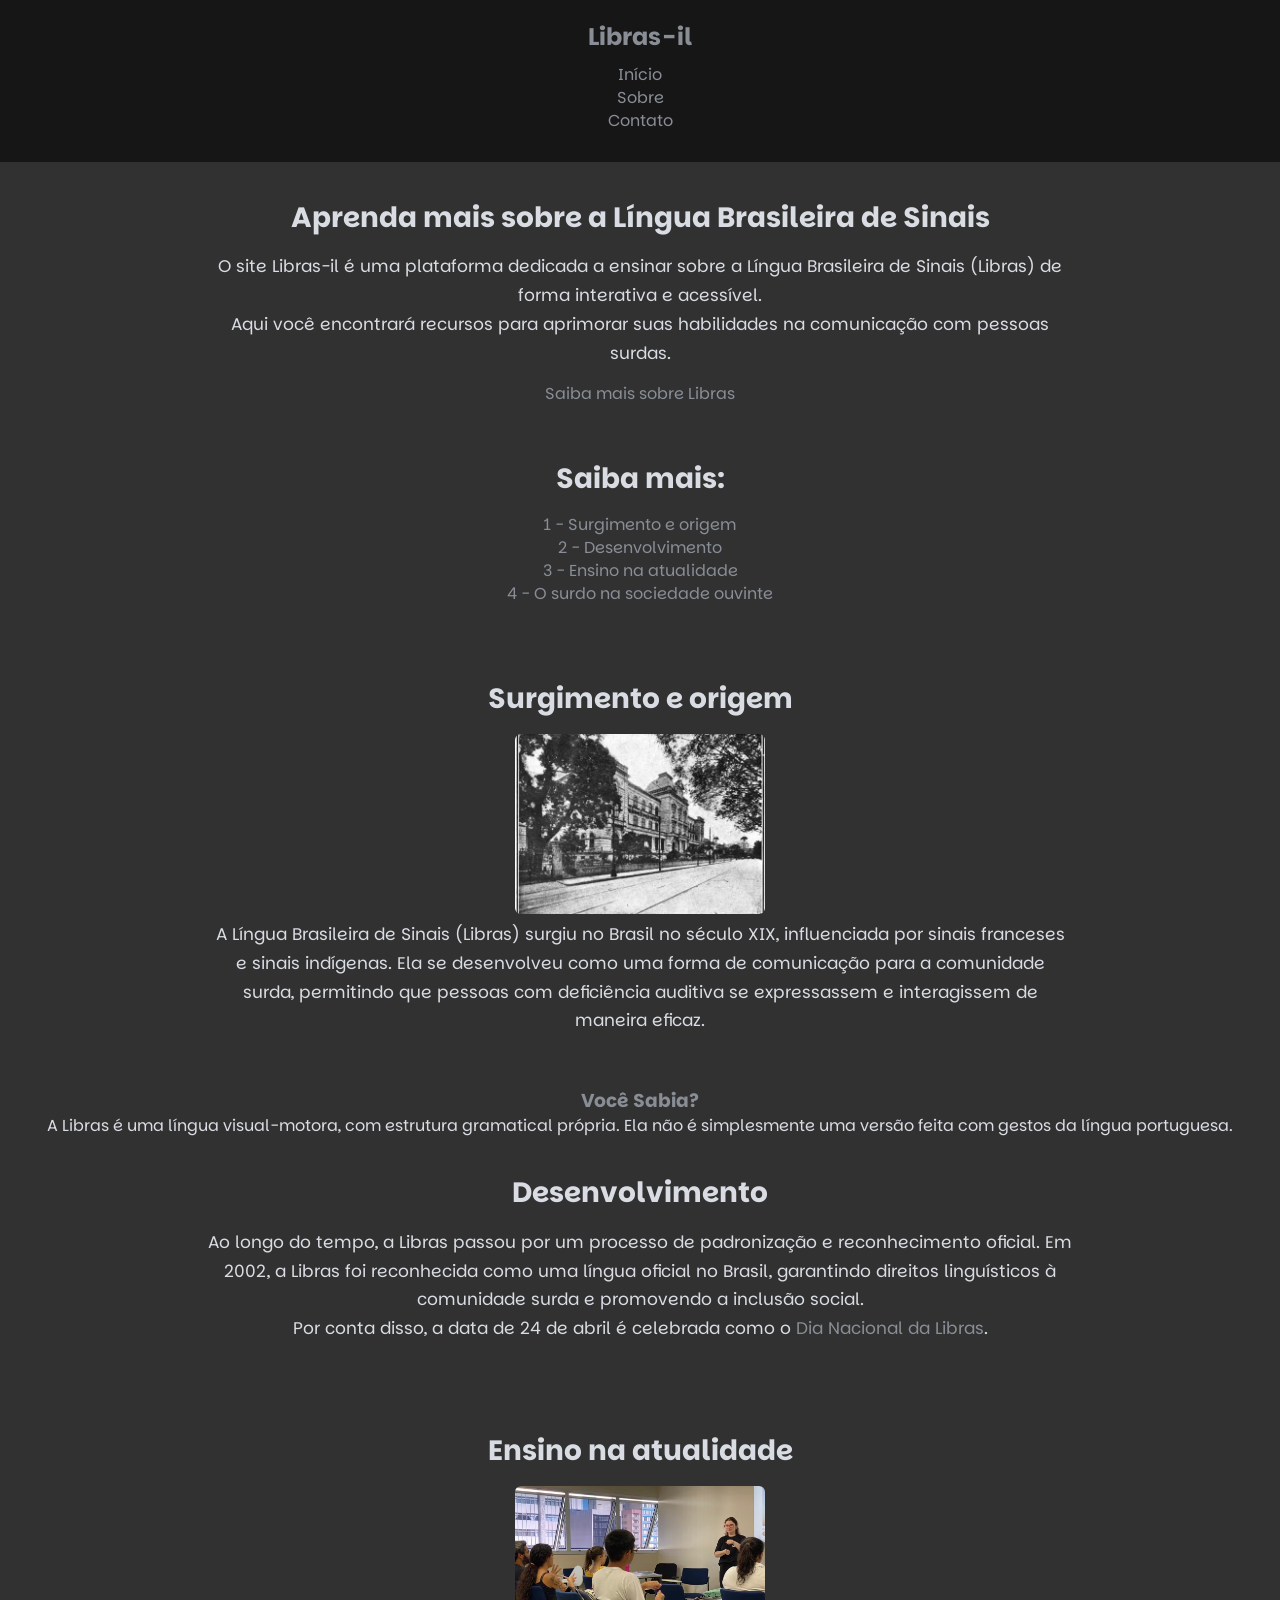
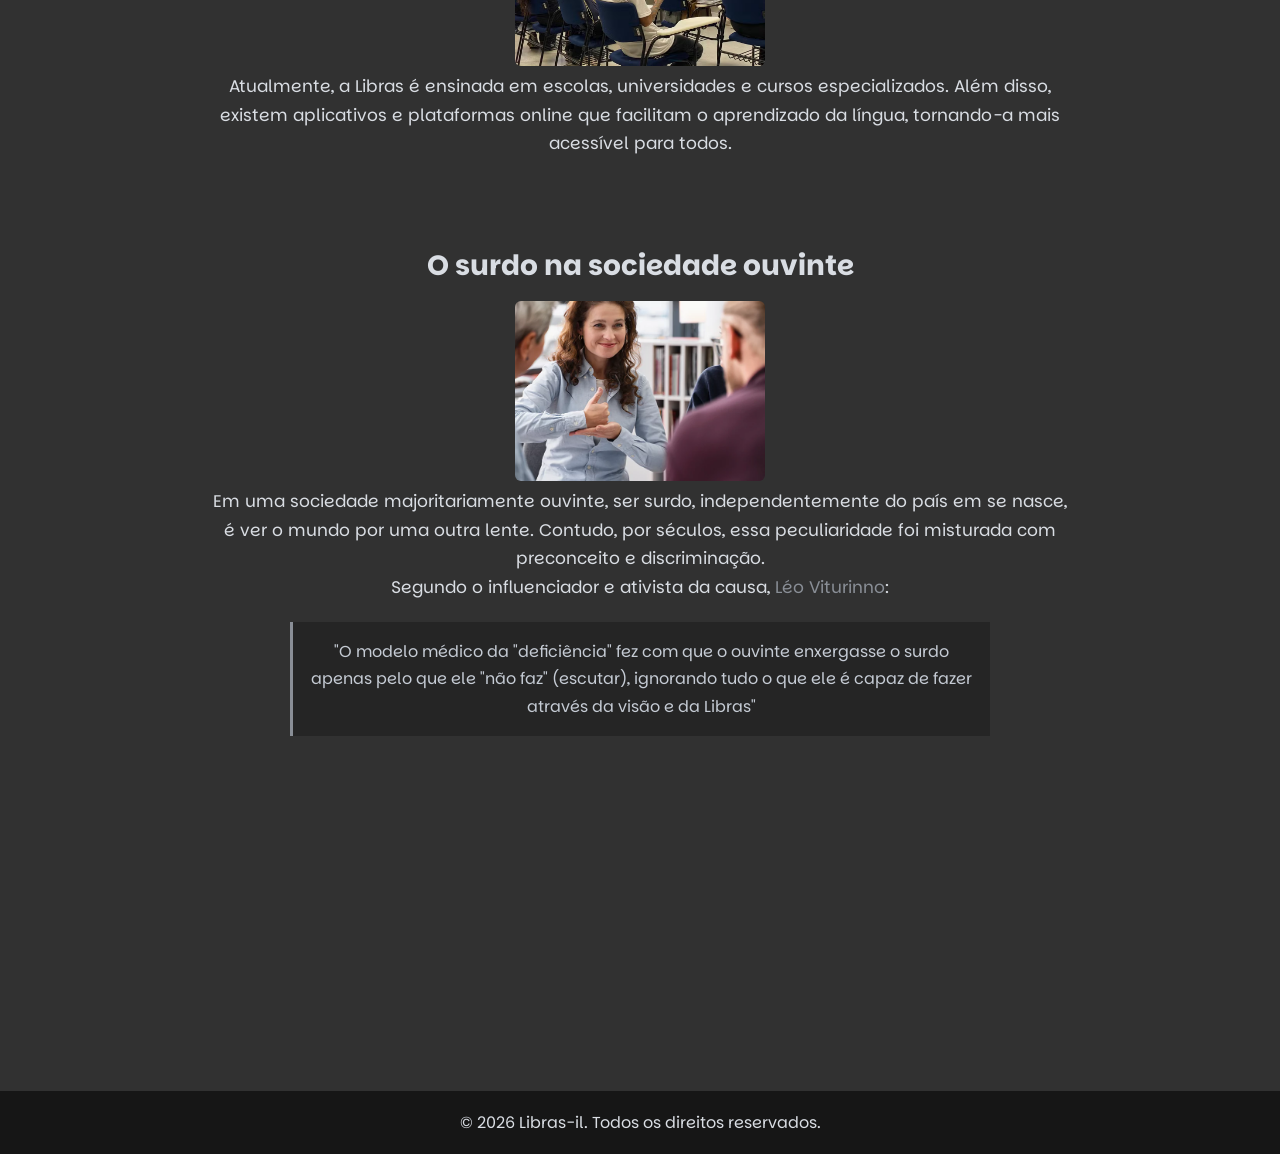
<file: index.html>
<!DOCTYPE html>
<html lang="pt-br">

<head>
    <!-- Google Fonts -->

    <link rel="preconnect" href="https://fonts.googleapis.com">
    <link rel="preconnect" href="https://fonts.gstatic.com" crossorigin>
    <link
        href="https://fonts.googleapis.com/css2?family=Inter:ital,opsz,wght@0,14..32,100..900;1,14..32,100..900&family=Parkinsans:wght@300..800&display=swap"
        rel="stylesheet">

    <meta charset="UTF-8">
    <meta name="viewport" content="width=device-width, initial-scale=1.0">
    <title>Libras-il</title>
    <link rel="stylesheet" href="style.css">
</head>

<body>

    <header>
        <nav>
            <h1>Libras-il</h1>
            <ul>
                <li><a href="index.html">Início</a></li>
                <li><a href="about.html">Sobre</a></li>
                <li><a href="contact.html">Contato</a></li>
            </ul>
        </nav>
    </header>


    <div class="container">
        <section>
            <div class="content">
                <h2>Aprenda mais sobre a Língua Brasileira de Sinais</h2>
                <p>O site Libras-il é uma plataforma dedicada a ensinar sobre a Língua Brasileira de Sinais (Libras) de
                    forma
                    interativa e acessível.<br>
                    Aqui você encontrará recursos para aprimorar suas
                    habilidades na comunicação com pessoas surdas.</p>
                <a href="https://www.gov.br/ines/pt-br" target="_blank">Saiba mais sobre Libras</a>
            </div>

            <div class="content">
                <h2>
                    Saiba mais:
                </h2>

                <ul>

                    <li> <a href="#origin-section">1 - Surgimento e origem </a></li>
                    <li> <a href="#develoment-section">2 - Desenvolvimento </a> </li>
                    <li> <a href="#present-section">3 - Ensino na atualidade </a></li>
                    <li> <a href="#society-section">4 - O surdo na sociedade ouvinte </a></li>

                </ul>
            </div>
        </section>

        <section id="origin-section">
            <article class="content">
                <h2>Surgimento e origem</h2>
                <img src="Assets/images.jpeg" alt="Imagem do INES antigamente">
                <p>A Língua Brasileira de Sinais (Libras) surgiu no Brasil no século XIX, influenciada por sinais
                    franceses e sinais indígenas. Ela se desenvolveu como uma forma de comunicação para a comunidade
                    surda, permitindo que pessoas com deficiência auditiva se expressassem e interagissem de maneira
                    eficaz.</p>
            </article>

            <aside>
                <h3>
                    Você Sabia?
                </h3>
                <p>
                    A Libras é uma língua visual-motora, com estrutura
                    gramatical própria. Ela não é simplesmente uma versão
                    feita com gestos da língua portuguesa.
                </p>
            </aside>

        </section>

        <section id="develoment-section">
            <div class="content">
                <h2>Desenvolvimento</h2>
                <p>Ao longo do tempo, a Libras passou por um processo de padronização e reconhecimento oficial. Em 2002,
                    a Libras foi reconhecida como uma língua oficial no Brasil, garantindo direitos linguísticos à
                    comunidade surda e promovendo a inclusão social.
                    <br>Por conta disso, a data de 24 de abril é celebrada como o <a
                        href="https://itq.ifsp.edu.br/index.php/ultimas-noticias/2001-24-de-abril-dia-nacional-da-libras-lingua-brasileira-de-sinais"
                        target="_blank">Dia Nacional da Libras</a>.
                </p>
            </div>
        </section>
        <section id="present-section">
            <div class="content">
                <h2>Ensino na atualidade</h2>
                <img src="Assets/img-7702.jpeg" alt="Classe aprendendo LIBRAS">
                <p>Atualmente, a Libras é ensinada em escolas, universidades e cursos especializados. Além disso,
                    existem
                    aplicativos e plataformas online que facilitam o aprendizado da língua, tornando-a mais acessível
                    para
                    todos.</p>
            </div>
        </section>

        <section id="society-section">
            <div class="content">
                <h2>
                    O surdo na sociedade ouvinte
                </h2>
                <img src="Assets/comunicacao-inclusiva.jpeg" alt="Comunicação em LIBRAS">
                <p>
                    Em uma sociedade majoritariamente ouvinte, ser surdo, independentemente do país em se nasce, é ver o
                    mundo por uma outra lente. Contudo, por séculos, essa peculiaridade foi misturada com preconceito e
                    discriminação.<br>
                    Segundo o influenciador e ativista da causa, <a href="https://www.leoviturinno.com.br/"
                        target="_blank">Léo Viturinno</a>:
                </p>
                <blockquote>
                    "O modelo médico da "deficiência" fez com que o ouvinte enxergasse o surdo apenas pelo que ele "não
                    faz" (escutar), ignorando tudo o que ele é capaz de fazer através da visão e da Libras"
                </blockquote>

                <div class="video-container">
                    <iframe src="https://www.youtube.com/embed/3pp-XUSu_Do"
                        title="Vídeo sobre o surdo na sociedade ouvinte — Léo Viturinno" 
                        loading="lazy" 
                        allowfullscreen>
                    </iframe>
                </div>
            </div>
        </section>

    </div>


    <footer>
        <p>&copy; 2026 Libras-il. Todos os direitos reservados.</p>
    </footer>
    <script src="script.js"></script>
</body>

</html>
</file>
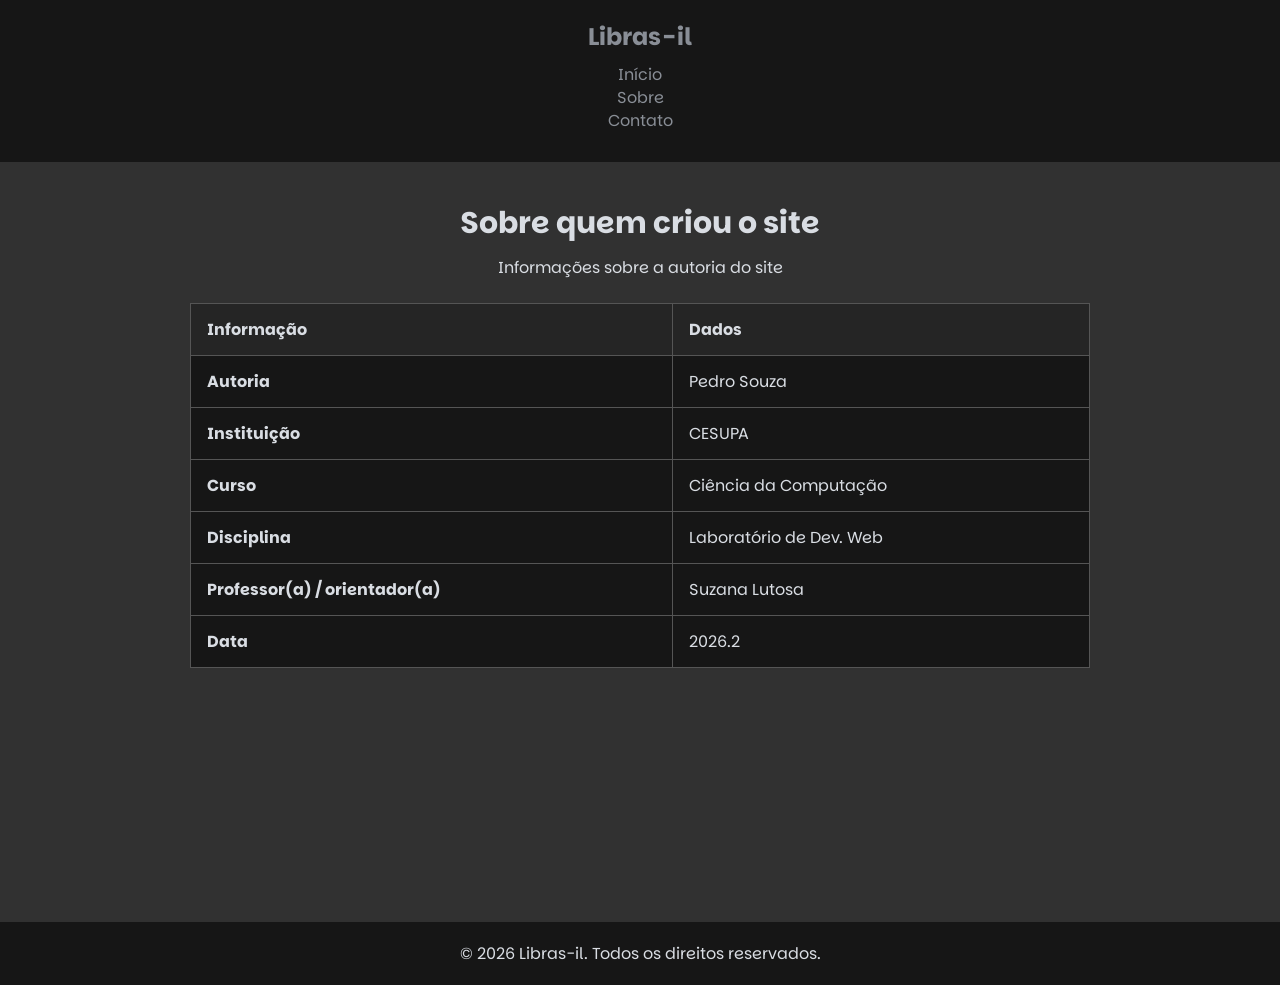
<file: about.html>
<!DOCTYPE html>
<html lang="pt-br">

<head>
    <!-- Google Fonts -->

    <link rel="preconnect" href="https://fonts.googleapis.com">
    <link rel="preconnect" href="https://fonts.gstatic.com" crossorigin>
    <link
        href="https://fonts.googleapis.com/css2?family=Inter:ital,opsz,wght@0,14..32,100..900;1,14..32,100..900&family=Parkinsans:wght@300..800&display=swap"
        rel="stylesheet">

    <meta charset="UTF-8">
    <meta name="viewport" content="width=device-width, initial-scale=1.0">
    <title>Libras-il</title>
    <link rel="stylesheet" href="style.css">
</head>

<body>

    <header>
        <nav>
            <h1>Libras-il</h1>
            <ul>
                <li><a href="index.html">Início</a></li>
                <li><a href="about.html">Sobre</a></li>
                <li><a href="contact.html">Contato</a></li>
            </ul>
        </nav>
    </header>

    <main class="table-container">
        <h2>Sobre quem criou o site</h2>
        <p>Informações sobre a autoria do site</p>

        <div class="table-scroll">
            <table class="about-table">
                
                <thead>
                    <tr>
                        <th>Informação</th>
                        <th>Dados</th>
                    </tr>
                </thead>
                <tbody>
                    <tr>
                        <th>Autoria</th>
                        <td>Pedro Souza</td>
                    </tr>
                    <tr>
                        <th>Instituição</th>
                        <td>CESUPA</td>
                    </tr>
                    <tr>
                        <th>Curso</th>
                        <td>Ciência da Computação</td>
                    </tr>
                    <tr>
                        <th>Disciplina</th>
                        <td>Laboratório de Dev. Web</td>
                    </tr>
                    <tr>
                        <th>Professor(a) / orientador(a)</th>
                        <td>Suzana Lutosa</td>
                    </tr>
                    <tr>
                        <th>Data</th>
                        <td>2026.2</td>
                    </tr>
                </tbody>
            </table>
        </div>
    </main>

    <footer>
        <p>&copy; 2026 Libras-il. Todos os direitos reservados.</p>
    </footer>
</body>

</html>
</file>
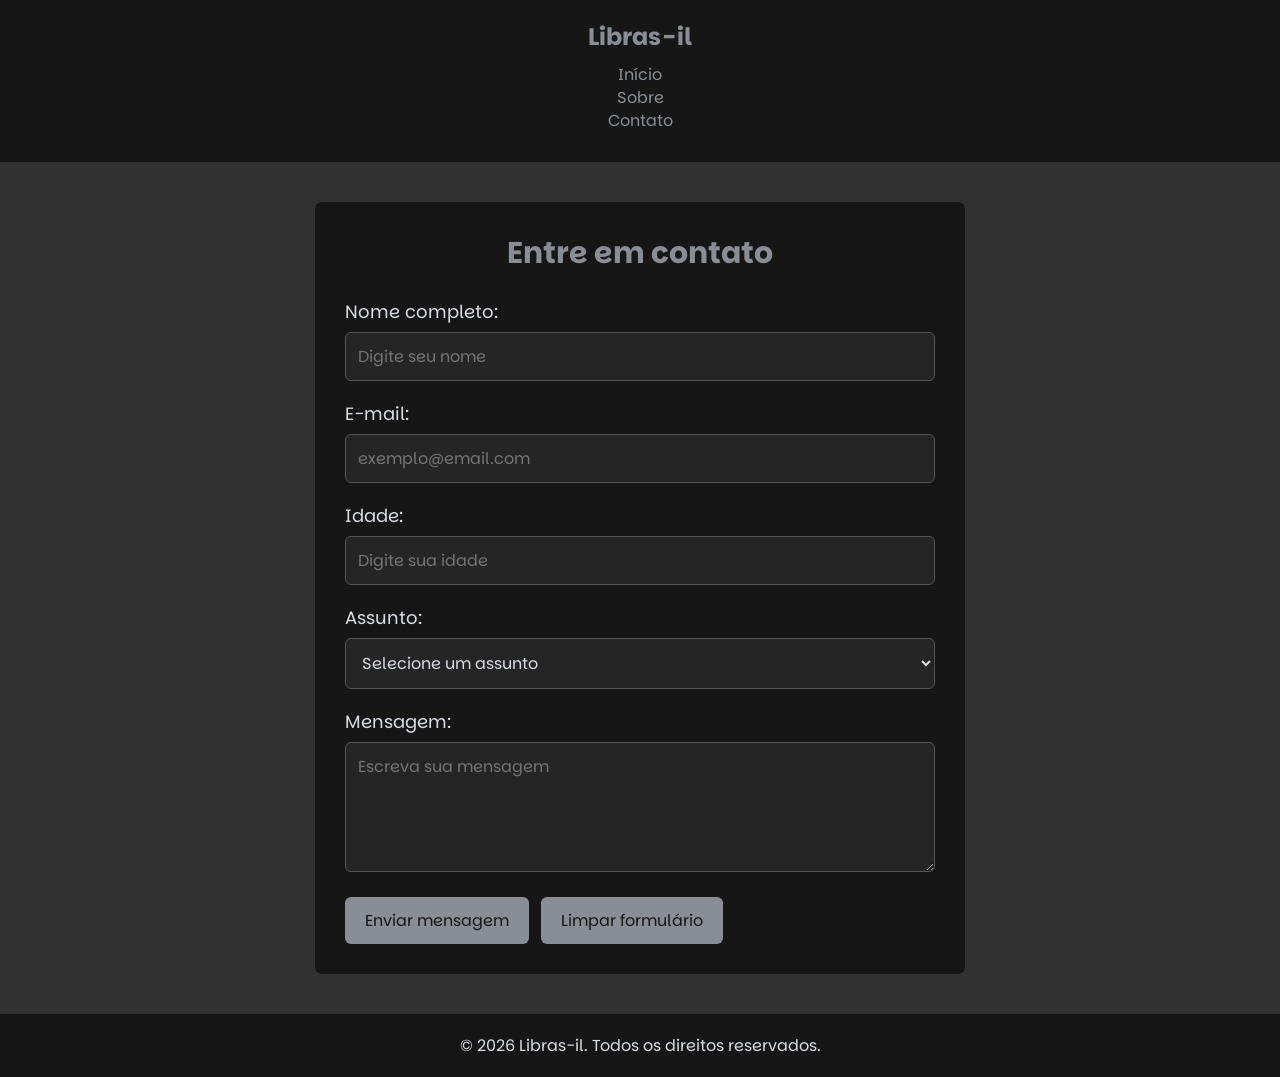
<file: contact.html>
<!DOCTYPE html>
<html lang="pt-br">

<head>
    <!-- Google Fonts -->

    <link rel="preconnect" href="https://fonts.googleapis.com">
    <link rel="preconnect" href="https://fonts.gstatic.com" crossorigin>
    <link
        href="https://fonts.googleapis.com/css2?family=Inter:ital,opsz,wght@0,14..32,100..900;1,14..32,100..900&family=Parkinsans:wght@300..800&display=swap"
        rel="stylesheet">

    <meta charset="UTF-8">
    <meta name="viewport" content="width=device-width, initial-scale=1.0">
    <title>Libras-il</title>
    <link rel="stylesheet" href="style.css">
</head>

<body>

    <header>
        <nav>
            <h1>Libras-il</h1>
            <ul>
                <li><a href="index.html">Início</a></li>
                <li><a href="about.html">Sobre</a></li>
                <li><a href="contact.html">Contato</a></li>
            </ul>
        </nav>
    </header>
    <div id="form-container">
        <div class="form-boxs">
            <h2>Entre em contato</h2>

            <form id="contact-form" autocomplete="off">
                <div class="form-group">
                    <label for="username">Nome completo:</label>
                    <input type="text" id="username" name="username" placeholder="Digite seu nome" required>
                </div>

                <div class="form-group">
                    <label for="user-email">E-mail:</label>
                    <input type="email" id="user-email" name="user-email" placeholder="exemplo@email.com" required>
                </div>

                <div class="form-group">
                    <label for="user-age">Idade:</label>
                    <input type="number" id="user-age" name="user-age" placeholder="Digite sua idade" min="1" required>
                </div>

                <div class="form-group">
                    <label for="user-topic">Assunto:</label>
                    <select id="user-topic" name="user-topic" required>
                        <option value="">Selecione um assunto</option>
                        <option value="libras">Aprender Libras</option>
                        <option value="acessibilidade">Acessibilidade</option>
                        <option value="sugestao">Sugestão para o site</option>
                    </select>
                </div>

                <div class="form-group">
                    <label for="user-message">Mensagem:</label>
                    <textarea id="user-message" name="user-message" placeholder="Escreva sua mensagem"
                        required></textarea>
                </div>

                <div class="form-actions">
                    <button type="submit">Enviar mensagem</button>
                    <button type="reset">Limpar formulário</button>
                </div>
            </form>
        </div>
    </div>

    <footer>
        <p>&copy; 2026 Libras-il. Todos os direitos reservados.</p>
    </footer>
    <script src="script.js"></script>
</body>

</html>
</file>
<file: style.css>
* {
    margin: 0;
    padding: 0;
    box-sizing: border-box;
    border: none;
    font-family: "Parkinsans", sans-serif;
    font-optical-sizing: auto;
    font-style: normal;
}

p {
    color: #d9dde3;
}

a {

    text-decoration: none;
    color: #898e96;
}

a:hover {
    text-decoration: underline;
    
    color: #fc4c4c;

}

h1 {
    color: #898e96;
    text-align: center;
    /*
    border: 1px solid #ff0000;
    */
}

h2 {
    color: #898e96;
    text-align: center;

    /*
    border: 1px solid #ff0000;
    */
}

h3 {

    color: #898e96;
    text-align: center;
    /*
    border: 1px solid #ff0000;
    */
}

nav ul {
    text-decoration: none;
    list-style: none;
    text-align: center;
    margin: 10px;

    /*
    border: 1px solid #ff0000;
    */
}

ul li {
    text-decoration: none;
    list-style: none;
}


header {
    background-color: #161616;
    padding: 20px;
    margin: 0;
    border: none;
    display: flow-root;

    /*
    border: 1px solid #ff0000;
    */
}

html,
body {
    margin: 0;
    padding: 0;
    width: 100%;
}

footer {
    background-color: #161616;
    text-align: center;
    padding: 20px;
    margin: 0;

    /*
    border: 1px solid #ff0000;
    */
}

section img {
    width: 250px;
    height: 180px;
    object-fit: cover;
    border-radius: 6px;
}

aside {
    text-align: center;
}


blockquote{
    color: rgb(140, 175, 175);
}

.container {
    background-color: #313131;
    width: 100%;
    min-height: 100vh;
    margin: 0;
    padding: 0;
    display: flex;
    flex-direction: column;
    /*
    border: 3px solid #15ff00;
    */

}

.content {
    text-align: center;
    width: 100%;
    max-width: 900px;
    margin: 20px auto;
    padding: 18px;
}

/* Títulos dentro dos conteúdos */
.content h2 {
    color: #d9dde3;
    font-size: 28px;
    line-height: 1.3;
    margin-bottom: 16px;
}

/* Parágrafos dentro dos conteúdos */
.content p {
    color: #d9dde3;
    font-size: 17px;
    line-height: 1.7;
    margin-bottom: 14px;
}

/* Citações */
.content blockquote {
    max-width: 700px;
    margin: 20px auto;
    padding: 16px;
    border-left: 3px solid #898e96;
    background-color: #252525;
    color: #c5cbd4;
    font-size: 16px;
    line-height: 1.7;
    text-align: center;
}

/* video - iframe */
.video-container {
    width: 100%;
    max-width: 467px;
    aspect-ratio: 16 / 9;
    margin: 24px auto;
}

.video-container iframe {
    width: 100%;
    height: 100%;
    border: 0;
    border-radius: 6px;
}

/* Ajuste para telas pequenas */
@media (max-width: 600px) {
    .content {
        padding: 16px 12px;
    }

    .content h2 {
        font-size: 23px;
    }

    .content p {
        font-size: 16px;
        line-height: 1.6;
    }
}


/* About page author information table */
.table-container {
    width: 100%;
    min-height: calc(100vh - 140px);
    padding: 40px 20px;
    background-color: #313131;
    text-align: center;
}

.table-container h2 {
    margin-bottom: 12px;
    color: #d9dde3;
    font-size: 30px;
}

.table-container > p {
    margin-bottom: 24px;
}

.table-scroll {
    width: 100%;
    max-width: 900px;
    margin: 0 auto;
    overflow-x: auto;
}

.about-table {
    width: 100%;
    border-collapse: collapse;
    background-color: #161616;
    color: #d9dde3;
    text-align: left;
}

.about-table caption {
    padding: 12px;
    color: #d9dde3;
    text-align: left;
}

.about-table th,
.about-table td {
    padding: 14px 16px;
    border: 1px solid #555;
}

.about-table thead th {
    background-color: #252525;
}

.about-table tbody th {
    white-space: nowrap;
}

@media (max-width: 600px) {
    .table-container {
        padding: 32px 12px;
    }

    .table-container h2 {
        font-size: 24px;
    }

    .about-table {
        min-width: 600px;
    }
}


/* Área externa do formulário */
#form-container {
    width: 100%;
    padding: 40px 20px;
    display: flex;
    justify-content: center;
    align-items: center;
    background-color: #313131;
}

/* Caixa do formulário */
.form-boxs {
    width: 100%;
    max-width: 650px;
    padding: 30px;
    background-color: #161616;
    border-radius: 7px;
}

/* Título */
.form-boxs h2 {
    font-size: 30px;
    margin-bottom: 25px;
}

/* Cada campo */
.form-group {
    display: flex;
    flex-direction: column;
    gap: 8px;
    margin-bottom: 20px;
}

/* Textos dos campos */
.form-group label {
    color: #d9dde3;
    font-size: 18px;
}

/* Inputs, seleção e mensagem */
.form-group input,
.form-group select,
.form-group textarea {
    width: 100%;
    padding: 12px;
    border: 1px solid #555;
    border-radius: 6px;
    background-color: #252525;
    color: #d9dde3;
    font-family: inherit;
    font-size: 16px;
}

/* Área da mensagem */
.form-group textarea {
    min-height: 130px;
    resize: vertical;
}

/* Botões */
.form-actions {
    display: flex;
    flex-wrap: wrap;
    gap: 12px;
    margin-top: 25px;
}

.form-actions button {
    padding: 12px 20px;
    border-radius: 6px;
    background-color: #898e96;
    color: #161616;
    font-size: 16px;
    cursor: pointer;
}

.form-actions button:hover {
    background-color: #d9dde3;
}

/* Ajuste para celulares */
@media (max-width: 480px) {
    .form-boxs {
        padding: 20px;
    }

    .form-boxs h2 {
        font-size: 24px;
    }

    .form-actions {
        flex-direction: column;
    }

    .form-actions button {
        width: 100%;
    }
}
</file>
